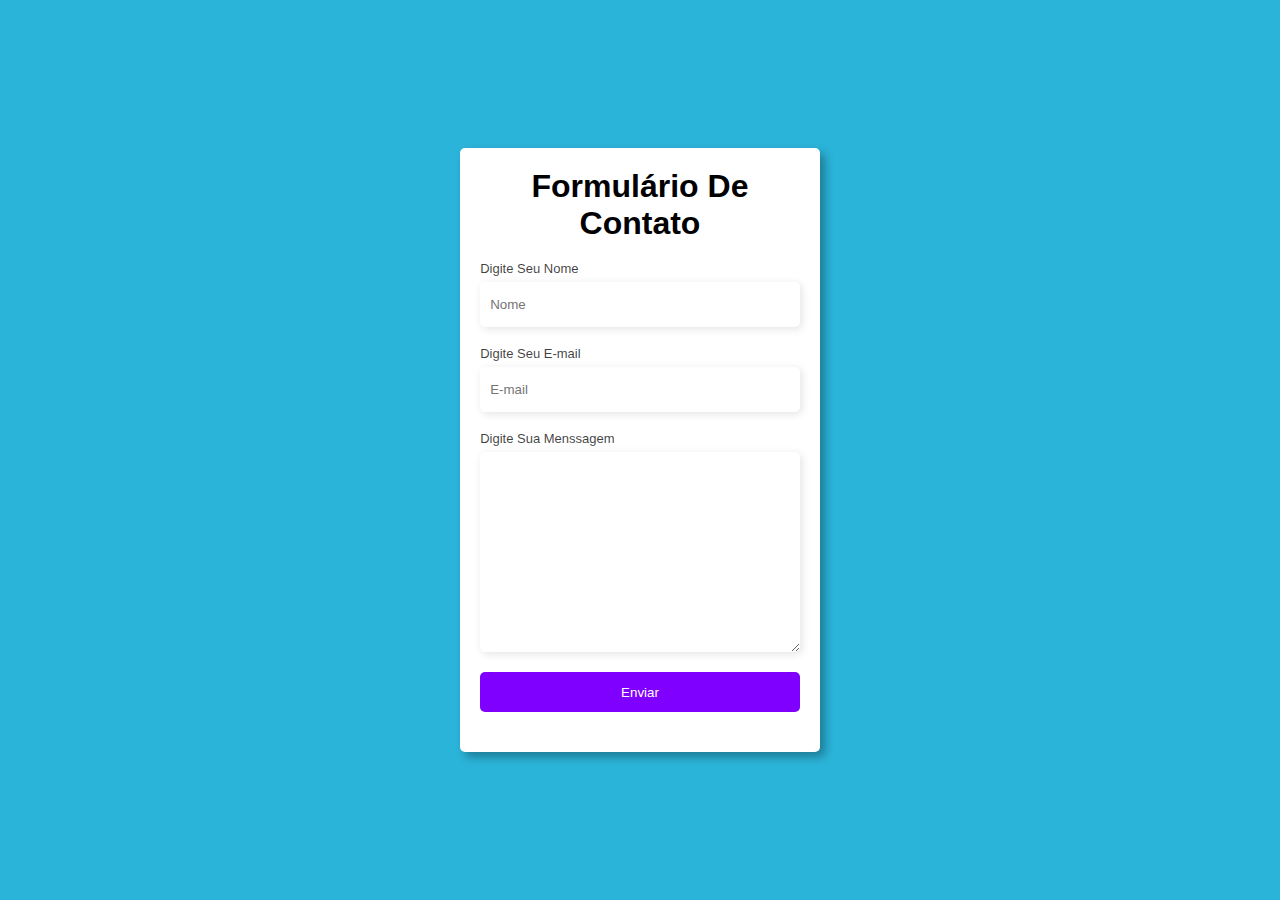
<file: formulario/index.html>
<!DOCTYPE html>
<html lang="pt-BR">



<head>
    <meta charset="UTF-8">
    <meta name="viewport" content="width=device-width, initial-scale=1.0">
    <link rel="stylesheet" href="styles.css">
    <title>formulario-th</title>
</head>

<body>
    <form action="https://formsubmit.co/fpthiago57@gmail.com" method="POST">

        <div class="container">
            <h1>Formulário De Contato</h1>

            <input type="hidden" name="_next" value="https://projeto-formulario-th.netlify.app/">
            <input type="hidden" name="_captcha" value="false">

            <h2>Digite Seu Nome</h2>

            <input type="text" name="name" placeholder="Nome" required>

            <h2>Digite Seu E-mail</h2>

            <input type="email" name="email" placeholder="E-mail" required>

            <h2>Digite Sua Menssagem</h2>

            <textarea name="message" placeholder="Digite Sua Menssagem" required> </textarea>
            
            <button type="submit">Enviar</button>

        </div>

    </form>

</body>

</html>
</file>
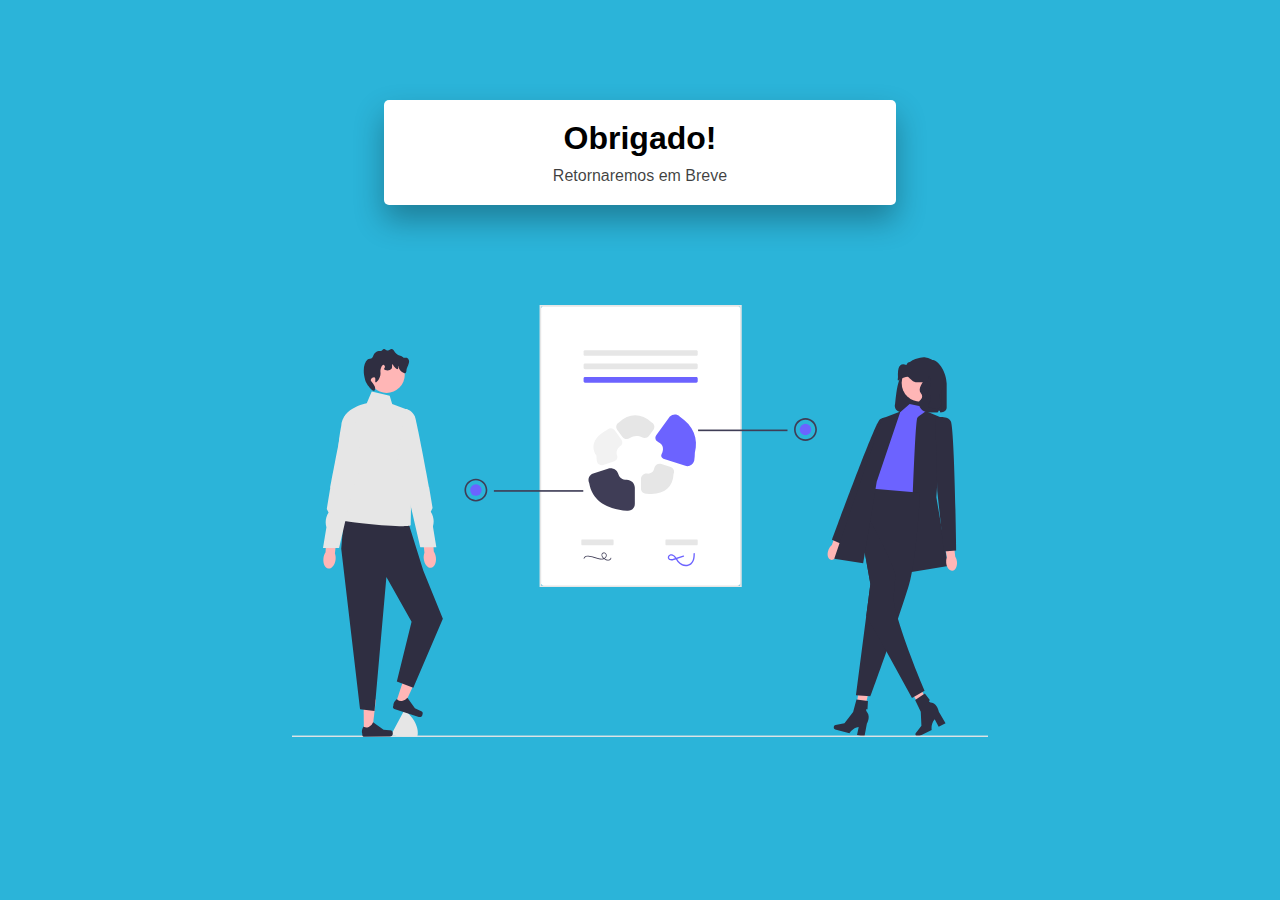
<file: Tela obrigado/index.html>
<!DOCTYPE html>
<html lang="pt-BR">

<head>
    <meta charset="UTF-8">
    <meta name="viewport" content="width=device-width, initial-scale=1.0">
    <link rel="stylesheet" href="styles.css">
    <title>formulario-Obrigado</title>
</head>

<body>
    <div class="container-1">
        <h1>Obrigado!</h1>
        <p>Retornaremos em Breve</p>
    </div>

    <div class="container-2">
        <img class="img-obrigado" src="./assets/undraw_term_sheet_re_ju7s.svg" alt="">
    </div>
   

</body>

</html>
</file>
<file: formulario/styles.css>
@import url('https://fonts.googleapis.com/css2?family=Inter:wght@200;300;400;500;600;700;800&display=swap');
* {
    margin: 0;
    padding: 0;
    box-sizing: border-box;
    outline: none;
    font-family: 'Iter', sans-serif;
}

body {
    background: #2BB4D9;  /* linear-gradient(to right, #7F00FF, #E100FF);   */
    width: 100%;
    height: 100Vh;
    display: flex;
    align-items: center;
    justify-content: center;
}

form {
    display: flex;
    align-items: center;
    justify-content: center;
    height: 95vh;
}

form div {
    width: 93%;
    background-color: white;
    border-radius: 5px;
    box-shadow: 5px 5px 10px rgba(0,0,0, 0.312);
    padding: 20px;
}
h1 {
    text-align: center;
    font-weight: 600;
}

h2 {
    text-align: center;
    display: flex;
    font-size: 13px;
    margin-top: 19px;
    margin-bottom: 6px;
    color: #000000c0;
    font-weight: 500;
    
}

p {
    text-align: center;
    margin-top: 10px;
    color: #000000c0;
}

input, textarea {
    width: 100%;
    display: block;
    margin: 0 auto;
    border-radius: 5px;
    border: none;
    box-shadow: 2px 2px 8px #0000001c;
    height: 45px;
    padding-left: 10px;
}

textarea {
    height: 200px;
    padding-top: 10px;
}

button {
    display: block;
    width: 100%;
    margin: 20px auto;
    height: 40px;
    border: none;
    border-radius: 5px;
    background: #7F00FF;
    color: white;
    cursor: pointer;
}

button:hover{ 
    opacity: 0.8;
}

button:active{
    opacity: 0.6;
}
</file>
<file: Tela obrigado/styles.css>
@import url('https://fonts.googleapis.com/css2?family=Inter:wght@200;300;400;500;600;700;800&display=swap');
* {
    margin: 0;
    padding: 0;
    box-sizing: border-box;
    outline: none;
    font-family: 'Roboto', sans-serif;
}

body {
    background: #2BB4D9;
}

form, .container-1 {
    width: 40%;
    min-width: 350px;
    background-color: white;
    border-radius: 5px;
    box-shadow: 0 15px 30px rgba(0,0,0, 0.3);
    margin: 100px auto;
    padding: 20px;
}

.container-2 {

    margin: 25px auto;
}
h1 {
    text-align: center;
    font-weight: 700;
}

p {
    text-align: center;
    margin-top: 10px;
    color: #000000c0;
}

.img-obrigado {
    height: 432px;
    display: block;
    margin: 17px auto
}

input, textarea {
    min-width: 320px;
    display: block;
    margin: 0 auto;
    border-radius: 5px;
    border: 1px solid #c1c1c1;
    margin-top: 20px;
    height: 37px;
    padding-left: 10px;
}

textarea {
    height: 200px;
    padding-top: 10px;
    margin-top: 25px;
}

button {
    display: block;
    margin: 20px auto;
    height: 40px;
    min-width: 320px;
    border: none;
    border-radius: 5px;
    background: #7F00FF;
    color: white;
    cursor: pointer;
}

button:hover{ 
    opacity: 0.8;
}

button:active{
    opacity: 0.6;
}
</file>
